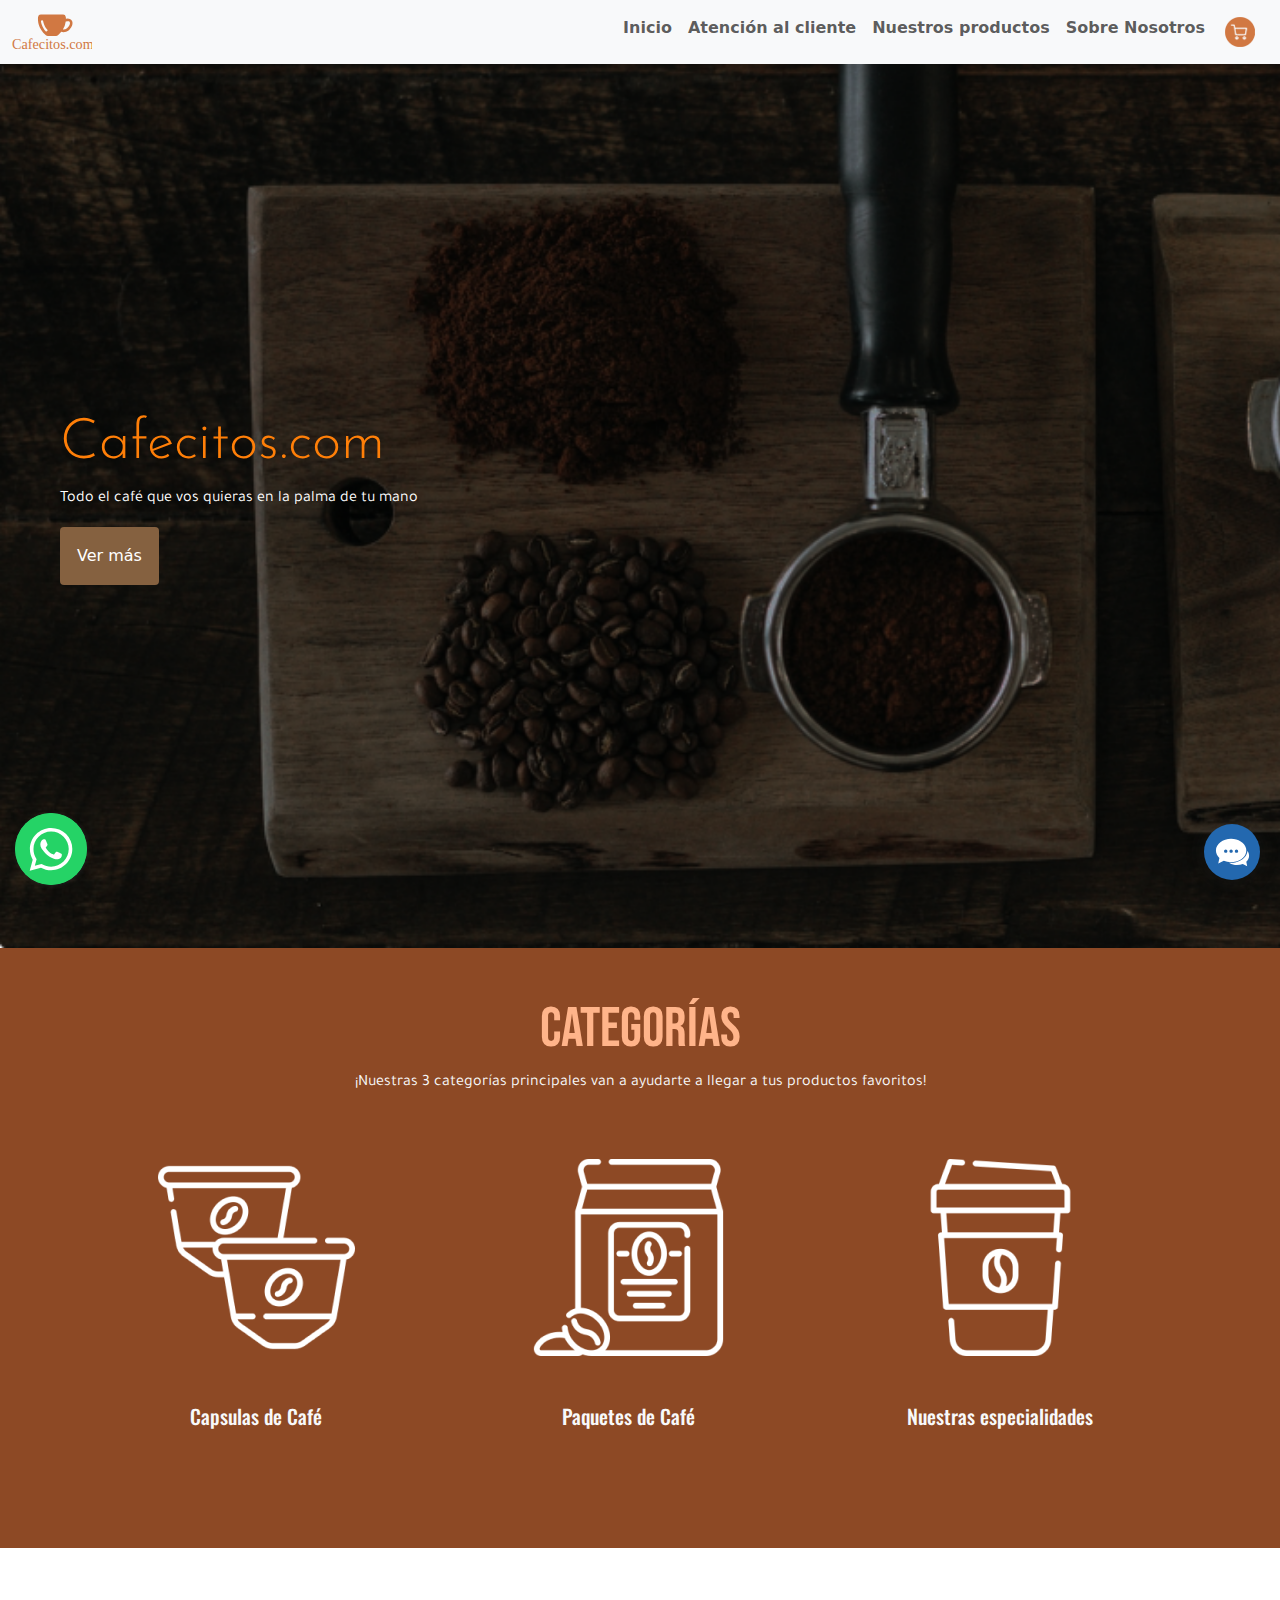
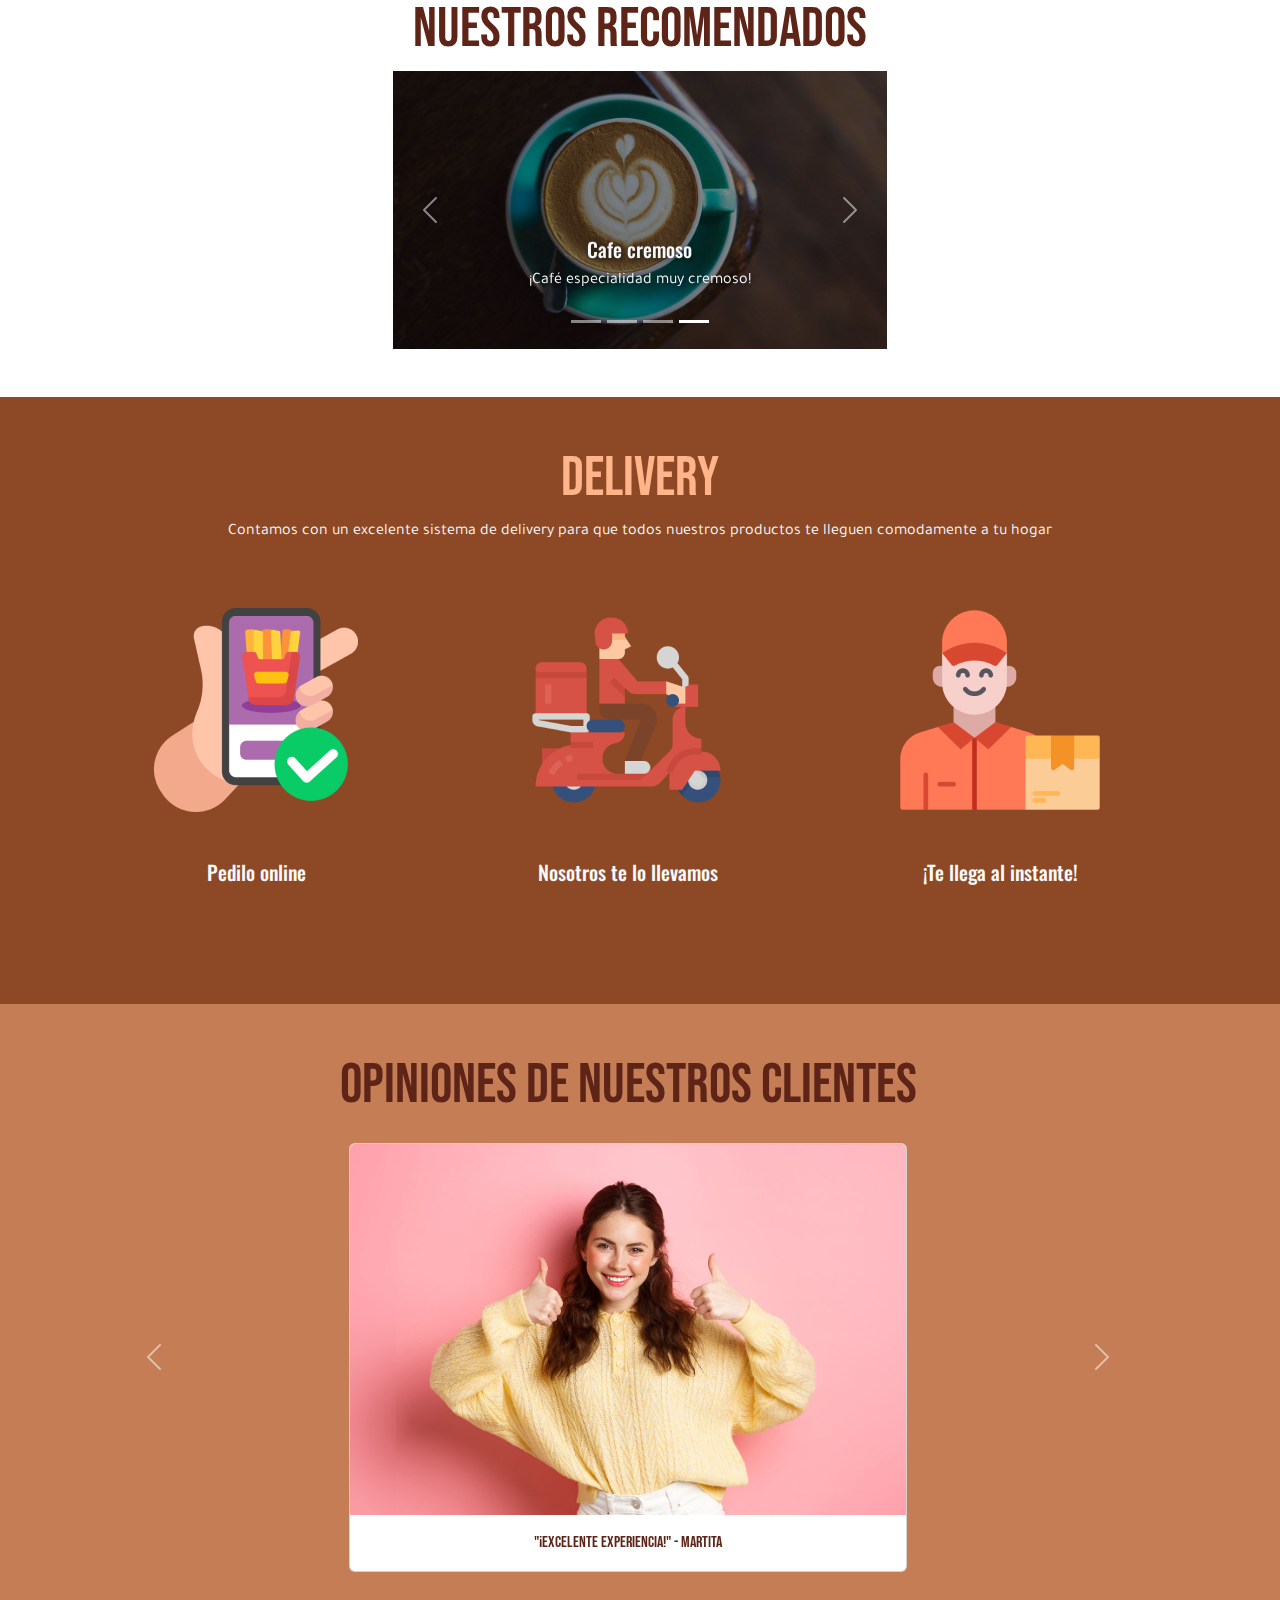
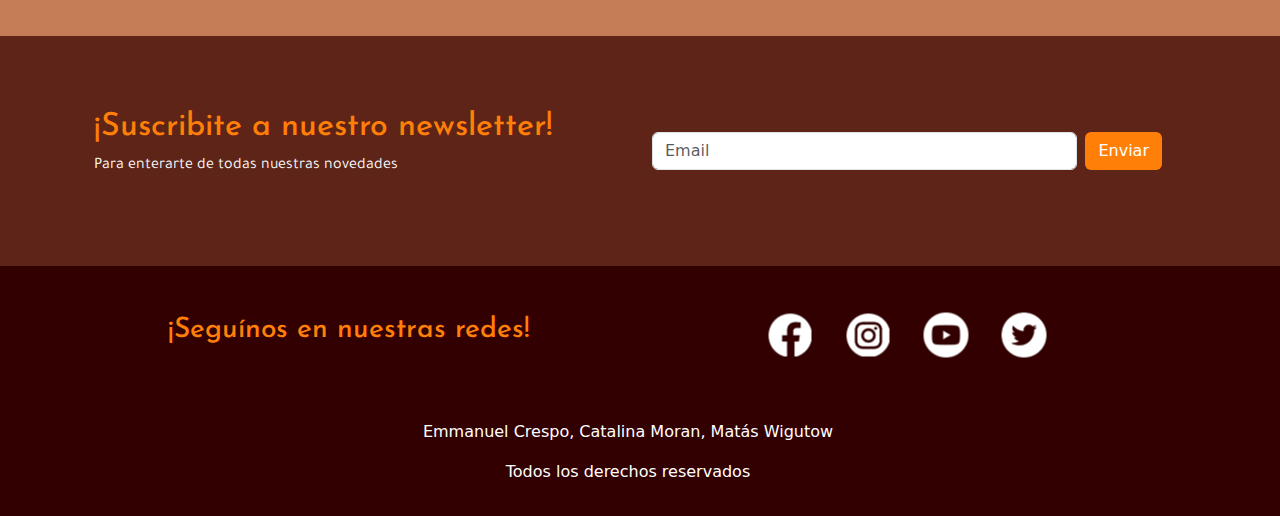
<file: index.html>
<!DOCTYPE html>
<html lang="es">

<head>
    <meta charset="UTF-8">
    <meta http-equiv="X-UA-Compatible" content="IE=edge">
    <meta name="viewport" content="width=device-width, initial-scale=1.0">
    <title>Cafecitos</title>
    <link href="https://cdn.jsdelivr.net/npm/bootstrap@5.3.0-alpha3/dist/css/bootstrap.min.css" rel="stylesheet"
        integrity="sha384-KK94CHFLLe+nY2dmCWGMq91rCGa5gtU4mk92HdvYe+M/SXH301p5ILy+dN9+nJOZ" crossorigin="anonymous">
    <link rel="stylesheet" href="vendors/bootstrap/css/bootstrap.min.css">
    <link rel="stylesheet" href="vendors/jquery.owlcarousel-2.3.4/assets/owl.carousel.min.css">
    <link rel="stylesheet" href="vendors/jquery.owlcarousel-2.3.4/assets/owl.theme.default.min.css">


    <link rel="stylesheet" href="vendors/botonwsp/venom-button.min.css">
    <link rel="stylesheet" href="vendors/messenger/jquery.fancyMessenger.min.css">

    <link rel="preconnect" href="https://fonts.googleapis.com">
    <link rel="preconnect" href="https://fonts.gstatic.com" crossorigin>
    <link
        href="https://fonts.googleapis.com/css2?family=Bebas+Neue&family=Josefin+Sans:wght@600&family=Oswald:wght@500&family=Tajawal&display=swap"
        rel="stylesheet">

    <link rel="stylesheet" href="estilos-1.css">
</head>


<!-- body -->

<body class>


    <!-- header -->


    <header class="container">
        <div class="row">
            <div class="col-12 col-md-6 col-sm-12 p-4">
                <nav id="menu" class="navbar navbar-expand-lg bg-body-tertiary fixed-top">
                    <div class="container-fluid">

                        <a class="navbar-brand" href="index.html"><img src="img/logo.svg" alt="logo cafe"
                                width="80"></a>
                        <button class="navbar-toggler" type="button" data-bs-toggle="collapse"
                            data-bs-target="#navbarNav" aria-controls="navbarNav" aria-expanded="false"
                            aria-label="Toggle navigation">

                            <span class="navbar-toggler-icon"></span>
                        </button>
                        <div class="collapse navbar-collapse" id="navbarNav">
                            <ul class="navbar-nav ms-auto">
                                <li class="nav-item">
                                    <a class="nav-link text" href="index.html"><strong>Inicio</strong></a>
                                </li>
                                <li class="nav-item">
                                    <a class="nav-link text" href="pagina2.html"><strong>Atención al
                                            cliente</strong></a>
                                </li>
                                <li class="nav-item">
                                    <a class="nav-link text" href="pagina3.html"><strong>Nuestros productos</strong></a>
                                </li>
                                <li class="nav-item">
                                    <a class="nav-link text" href="pagina4.html"><strong>Sobre Nosotros</strong></a>
                                </li>
                                <li class="nav-item">
                                    <a class="nav-link " href="pagina3.html"><img src="./img/carrito-de-compras 1.png"
                                            alt="carrito-de-compras">
                                    </a>
                                </li>
                            </ul>
                        </div>
                    </div>
            </div>
            </nav>

        </div>




    </header>


    <!-- portada -->
    <main class="container-fluid fondo" data-aos="fade-down" data-aos-delay="200" data-aos-duration="1500">
        <div class="container-fluid ps-5">
            <div class="row d-flex">

                <div class="col-12 col-md-6 col-sm-12">
                    <h1 class="display-4 text-start  titulo" data-aos="fade-up" data-aos-delay="1700"
                        data-aos-duration="500">
                        Cafecitos.com</h1>
                    <p class="text-start pe-5 subtitulo" data-aos="fade-up" data-aos-delay="1900"
                        data-aos-duration="1000">Todo el
                        café que vos quieras
                        en la palma de tu mano</p>
                    <div class="col d-flex justify-content-start" data-aos="fade-up" data-aos-delay="2200"
                        data-aos-duration="1500">

                        <button type="submit" class="btn  boton_1 rounded-1 p-3"> <a class="nav-link"
                                href="#product">Ver
                                más</a></button>
                    </div>
                </div>

            </div>

        </div>
    </main>

    <!-- CATEGORÍAS -->



    <section class="p-5 categorias" id="categorias">
        <h2 class="text-center display-4">CATEGORÍAS</h2>
        <p class="text-light text-center">¡Nuestras 3 categorías principales van a ayudarte a llegar a tus productos
            favoritos!</p>

        <div class="container my-5">
            <div class="row row-cols-1 row-cols-md-3 g-4">
                <div class="col">
                    <div class="card bg-transparent  text-center border-0">
                        <div class="card-body ">
                            <img src="./img/capsula-de-cafe 1.png" alt="">
                            <h5 class="card-title mt-5 text-light">Capsulas de Café</h5>
                        </div>
                    </div>
                </div>
                <div class="col">
                    <div class="card bg-transparent  text-center border-0">
                        <div class="card-body ">
                            <img src="./img/paquete-de-cafe 1.png" alt="">
                            <h5 class="card-title mt-5 text-light">Paquetes de Café</h5>
                        </div>
                    </div>
                </div>
                <div class="col">
                    <div class="card bg-transparent  text-center border-0">
                        <div class="card-body ">
                            <img src="./img/taza-de-cafe 1.png" alt="">
                            <h5 class="card-title mt-5 text-light">Nuestras especialidades</h5>
                        </div>
                    </div>
                </div>
            </div>
        </div>
    </section>



    <!-- carrusel -->

    <section class="container-fluid p-5 py-5" id="recomendados">
        <h2 class="text-center display-4">Nuestros recomendados</h2>

        <div class="col-md-5 mx-auto">
            <div id="carouselExampleCaptions" class="carousel-light carousel slide bg-dark ">
                <div class="carousel-indicators ">
                    <button type="button" data-bs-target="#carouselExampleCaptions" data-bs-slide-to="0"
                        aria-label="Slide 1"></button>
                    <button type="button" data-bs-target="#carouselExampleCaptions" data-bs-slide-to="1"
                        aria-label="Slide 2"></button>
                    <button type="button" data-bs-target="#carouselExampleCaptions" data-bs-slide-to="2"
                        aria-label="Slide 3"></button>
                    <button type="button" data-bs-target="#carouselExampleCaptions" data-bs-slide-to="3"
                        aria-label="Slide 4" class=" active " aria-current="true"></button>
                </div>

                <div class="carousel-inner">

                    <div class="carousel-item active">
                        <img src="./img/Cafe1.jpg" class="d-block w-100" alt="producto1">
                        <div class="carousel-caption text-light">
                            <h5>Cafe cremoso</h5>
                            <p>¡Café especialidad muy cremoso!</p>
                        </div>
                    </div>

                    <div class="carousel-item ">
                        <img src="./img/Cafe2.jpg" class="d-block w-100" alt="producto2">
                        <div class="carousel-caption text-light">
                            <h5>Granos brasileros de alta calidad</h5>
                            <p>Importados desde Brasíl</p>
                        </div>
                    </div>

                    <div class="carousel-item ">
                        <img src="./img/Cafe3.jpg" class="d-block w-100" alt="producto3">
                        <div class="carousel-caption text-light">
                            <h5>Café de pocillo</h5>
                            <p>Rico y económico ¿Qué más podés pedir?</p>
                        </div>
                    </div>

                    <div class="carousel-item">
                        <img src="./img/Cafe4.jpg" class="d-block w-100" alt="producto4">
                        <div class="carousel-caption text-light ">
                            <h5>Granos colombianos</h5>
                            <p>Importados desde Colombia</p>
                        </div>
                    </div>

                </div>

                <button class="carousel-control-prev " type="button" data-bs-target="#carouselExampleCaptions"
                    data-bs-slide="prev">
                    <span class="carousel-control-prev-icon " aria-hidden="true"></span>
                    <span class="visually-hidden">Previous</span>
                </button>
                <button class="carousel-control-next " type="button" data-bs-target="#carouselExampleCaptions"
                    data-bs-slide="next">
                    <span class="carousel-control-next-icon" aria-hidden="true"></span>
                    <span class="visually-hidden ">Next</span>
                </button>
            </div>
        </div>
    </section>



    <!-- Delivery -->




    <section class="p-5 delivery" id="delivery">
        <h2 class="text-center display-4">Delivery</h2>
        <p class="text-light text-center">Contamos con un excelente sistema de delivery para que todos nuestros
            productos te lleguen comodamente a tu hogar</p>
        <div class="container my-5" id="#segunda_parte">
            <div class="row row-cols-1 row-cols-md-3 g-4">
                <div class="col">
                    <div class="card bg-transparent  text-center border-0">
                        <div class="card-body ">
                            <img src="./img/order 1.png" alt="">
                            <h5 class="card-title mt-5 text-light">Pedilo online</h5>
                        </div>
                    </div>
                </div>
                <div class="col">
                    <div class="card bg-transparent  text-center border-0">
                        <div class="card-body ">
                            <img src="./img/order 2.png" alt="">
                            <h5 class="card-title mt-5 text-light">Nosotros te lo llevamos</h5>
                        </div>
                    </div>
                </div>
                <div class="col">
                    <div class="card bg-transparent  text-center border-0">
                        <div class="card-body ">
                            <img src="img/order 3.png" alt="">
                            <h5 class="card-title mt-5 text-light">¡Te llega al instante!</h5>
                        </div>
                    </div>
                </div>
            </div>
        </div>
    </section>

    <!-- opiniones de clientes -->

    <section class="py-5 clientes1">
        <div class="row">
            <div class="col-12">
                <h2 class="text-center display-4 clientes">Opiniones de nuestros clientes</h2>


                <div class="container text-center">
                    <div id="carouselExample" class="carousel slide">
                        <div class="carousel-inner">
                            <div class="carousel-item active">
                                <div class="cards-wrapper">
                                    <div class="card">
                                        <img src="img/Martita.jpg" class="card-img-top" alt="...">
                                        <div class="card-body">
                                            <p class="card-text">"¡Excelente experiencia!" - Martita</p>
                                        </div>
                                    </div>
                                </div>
                            </div>
                            <div class="carousel-item">
                                <div class="cards-wrapper">
                                    <div class="card">
                                        <img src="img/Jorgito.jpg" class="card-img-top" alt="...">
                                        <div class="card-body">
                                            <p class="card-text">"Un exito. Todo muy rico" - Martín</p>
                                        </div>
                                    </div>
                                </div>
                            </div>
                            <div class="carousel-item">
                                <div class="cards-wrapper">
                                    <div class="card">
                                        <img src="img/Pattinson.jpg" class="card-img-top" alt="...">
                                        <div class="card-body">
                                            <p class="card-text">"Me encanta este café" - Martina</p>
                                        </div>
                                    </div>

                                </div>
                            </div>
                        </div>
                        <button class="carousel-control-prev" type="button" data-bs-target="#carouselExample"
                            data-bs-slide="prev">
                            <span class="carousel-control-prev-icon" aria-hidden="true"></span>
                            <span class="visually-hidden">Previous</span>
                        </button>
                        <button class="carousel-control-next" type="button" data-bs-target="#carouselExample"
                            data-bs-slide="next">
                            <span class="carousel-control-next-icon" aria-hidden="true"></span>
                            <span class="visually-hidden">Next</span>
                        </button>
                    </div>
                </div>



    </section>



    <!-- newsletter -->


    <section class="p-5 fondonewsletter">
        <div class="container">
            <div class="row align-items-center">
                <div class="col-12 col-md-6 col-sm-12 p-4">
                    <h2 class="newsletter-text">¡Suscribite a nuestro newsletter!</h2>
                    <p class="text-light letter-text">Para enterarte de todas nuestras novedades</p>
                </div>
                <div class="col-12 col-md-6 col-sm-12 p-4">
                    <form class="d-flex" role="email">
                        <input class="form-control me-2 news" type="email" placeholder="Email" aria-label="Email"
                            width="70%">
                        <button type="button" class="btn boton-letter ">Enviar</button>
                </div>

                </form>
            </div>
        </div>
        </div>
    </section>




    <!-- FOOTER -->



    <footer class="text-center">
        <div class="container">
            <div class="row">



            </div>

            <div class="row ">
                <div class="col-12 col-md-6 p-5">
                    <h3 class="footer-text">¡Seguínos en nuestras redes!</h3>
                </div>

                <div class="col-12 col-md-6 py-5 position-relative">
                    <ul class="list-group list-group-horizontal position-absolute top-50 start-50 translate-middle">
                        <li class="list-group-item"><a href="https://www.facebook.com/" target="_blank"><img
                                    src="img/facebook.png" alt="Facebook"></a></li>
                        <li class="list-group-item"><a href="https://www.instagram.com/" target="_blank"><img
                                    src="img/instagram.png" alt="Instagram"></a></li>
                        <li class="list-group-item"><a href="https://www.youtube.com/" target="_blank"><img
                                    src="img/youtube.png" alt="Youtube"></a></li>
                        <li class="list-group-item"><a href="https://twitter.com/" target="_blank"><img
                                    src="img/twitter.png" alt="Twitter"></a></li>
                    </ul>
                </div>
            </div>

            <div class="row ">
                <div class="col p-3 ">

                    <p class="text-white text-center ">Emmanuel Crespo, Catalina Moran, Matás Wigutow</p>
                    <p class="text-white text-center ">Todos los derechos reservados</p>
                </div>
            </div>
        </div>
    </footer>

</body>

<!-- wsp messenger -->

<div id="Whatsapp"></div>

<div id="messenger"></div>



<!-- fin body -->







<!-- links -->



<script src="vendors/bootstrap/js/bootstrap.bundle.min.js"></script>

<script src="vendors/jquery-3.7.0.min.js"></script>

<script src="vendors/jquery.owlcarousel-2.3.4/owl.carousel.min.js"></script>



<script src="vendors/botonwsp/venom-button.min.js"></script>

<script src="vendors/messenger/jquery.fancyMessenger.min.js"></script>


<!-- script -->

<script>
    'use strict';

    $(document).ready(function () {

        $('.owl-carousel').owlCarousel({

            loop: true,
            margin: 40,
            items: 3,
            responsive: {
                0: {
                    items: 1,


                },

                576: {
                    items: 2
                },
                992: {
                    items: 3
                }
            }


        });

        $('#Whatsapp').venomButton({

            phone: '115454545454',
            showPopup: true

        });


        $('messenger').fancyMessenger({
            showPopup: true


        });
    });

</script>

<!-- fin script -->

</html>

<!-- fin html -->
</file>
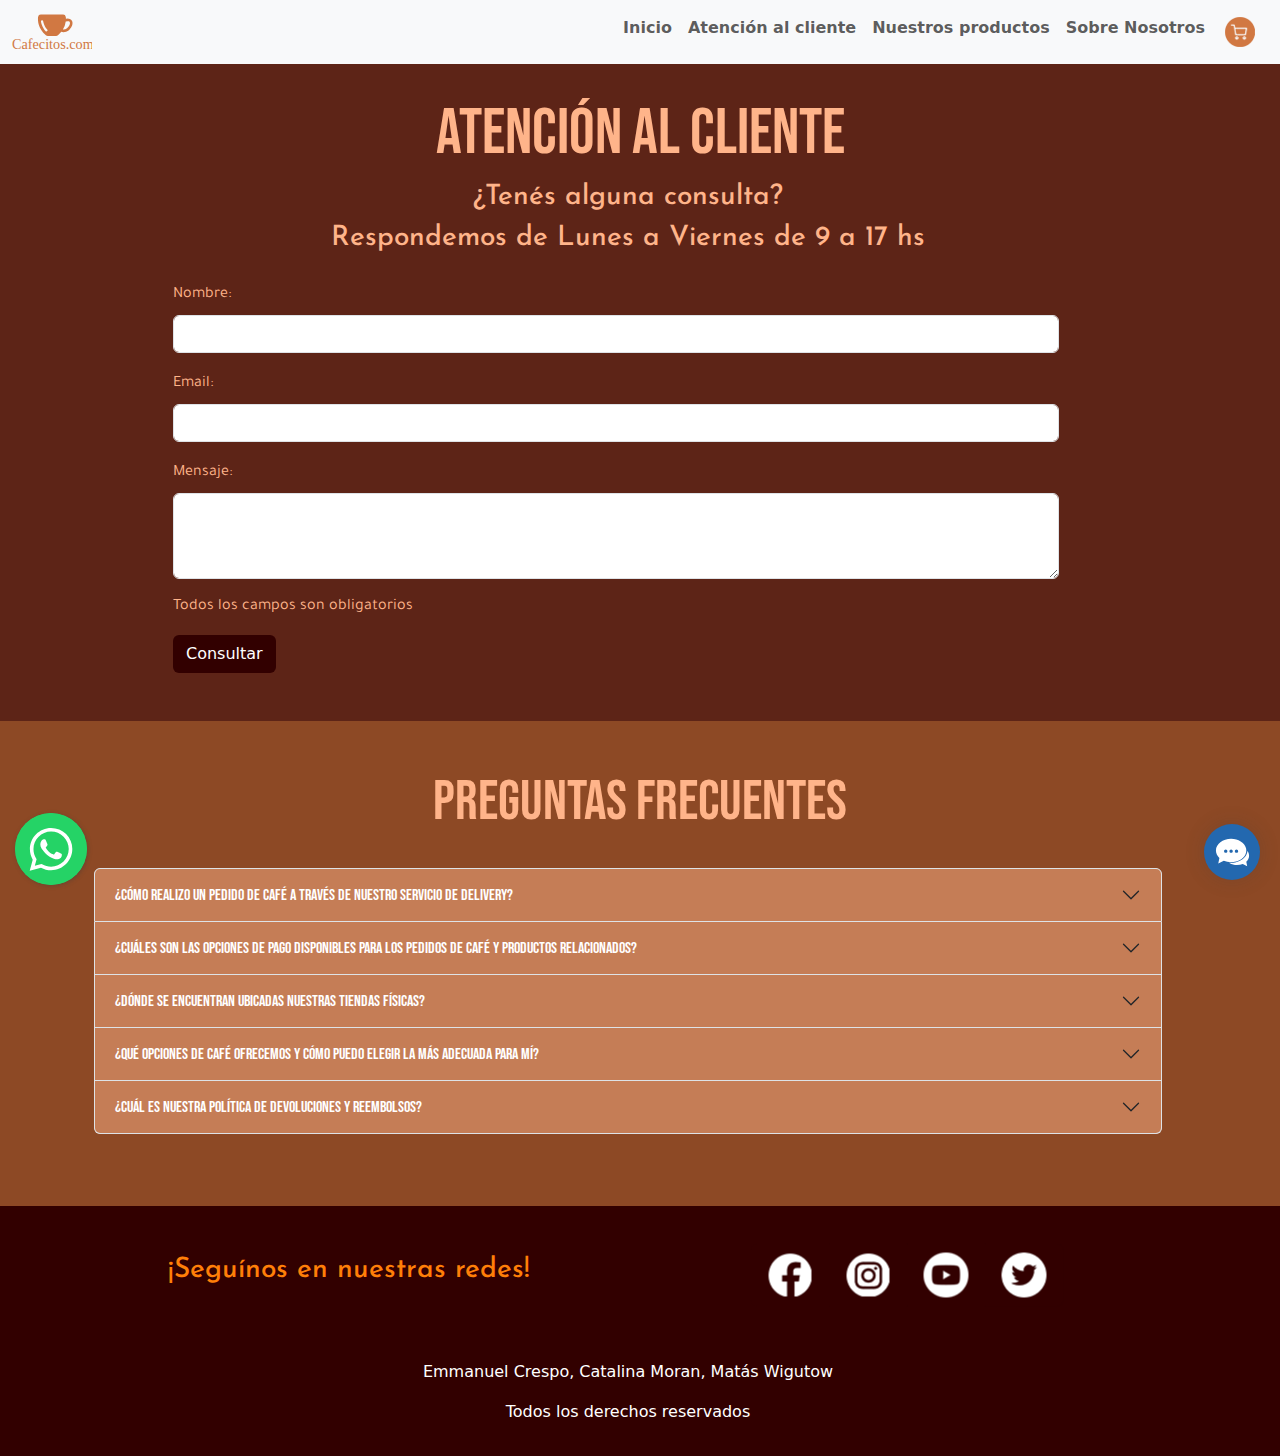
<file: pagina2.html>
<!DOCTYPE html>
<html lang="es">

<head>
  <meta charset="UTF-8">
  <meta http-equiv="X-UA-Compatible" content="IE=edge">
  <meta name="viewport" content="width=device-width, initial-scale=1.0">
  <title>Atención al cliente</title>
  <link href="https://cdn.jsdelivr.net/npm/bootstrap@5.3.0-alpha3/dist/css/bootstrap.min.css" rel="stylesheet"
    integrity="sha384-KK94CHFLLe+nY2dmCWGMq91rCGa5gtU4mk92HdvYe+M/SXH301p5ILy+dN9+nJOZ" crossorigin="anonymous">
  <link rel="stylesheet" href="vendors/bootstrap/css/bootstrap.min.css">
  <link rel="stylesheet" href="vendors/jquery.owlcarousel-2.3.4/assets/owl.carousel.min.css">
  <link rel="stylesheet" href="vendors/jquery.owlcarousel-2.3.4/assets/owl.theme.default.min.css">


  <link rel="stylesheet" href="vendors/botonwsp/venom-button.min.css">
  <link rel="stylesheet" href="vendors/messenger/jquery.fancyMessenger.min.css">

  <link rel="preconnect" href="https://fonts.googleapis.com">
  <link rel="preconnect" href="https://fonts.gstatic.com" crossorigin>
  <link
    href="https://fonts.googleapis.com/css2?family=Bebas+Neue&family=Josefin+Sans:wght@600&family=Oswald:wght@500&family=Tajawal&display=swap"
    rel="stylesheet">

  <link rel="stylesheet" href="estilos-1.css">
</head>


<!-- body -->

<body class>


  <!-- header -->


  <header class="container">
    <div class="row">
      <div class="col-12 col-md-6 col-sm-12 p-4">
        <nav id="menu" class="navbar navbar-expand-lg bg-body-tertiary fixed-top">
          <div class="container-fluid">

            <a class="navbar-brand" href="index.html"><img src="img/logo.svg" alt="logo cafe" width="80"></a>
            <button class="navbar-toggler" type="button" data-bs-toggle="collapse" data-bs-target="#navbarNav"
              aria-controls="navbarNav" aria-expanded="false" aria-label="Toggle navigation">

              <span class="navbar-toggler-icon"></span>
            </button>
            <div class="collapse navbar-collapse" id="navbarNav">
              <ul class="navbar-nav ms-auto">
                <li class="nav-item">
                  <a class="nav-link text" href="index.html"><strong>Inicio</strong></a>
                </li>
                <li class="nav-item">
                  <a class="nav-link text" href="pagina2.html"><strong>Atención al
                      cliente</strong></a>
                </li>
                <li class="nav-item">
                  <a class="nav-link text" href="pagina3.html"><strong>Nuestros productos</strong></a>
                </li>
                <li class="nav-item">
                  <a class="nav-link text" href="pagina4.html"><strong>Sobre Nosotros</strong></a>
                </li>
                <li class="nav-item">
                  <a class="nav-link " href="pagina3.html"><img src="./img/carrito-de-compras 1.png"
                      alt="carrito-de-compras">
                  </a>
                </li>
              </ul>
            </div>
          </div>
      </div>
      </nav>

    </div>




  </header>


  <!-- FIN header -->




  <!-- atencion al cliente -->
  <section class="p-5 consultas">
    <header class="container text-center">
      <h1 class="display-3 atencion"><strong>Atención al cliente</strong></h1>
    </header>
    <div class="container" class="p-5">
      <div class="row">
        <div class="col-12 pb-3 ">
          <h3 class="text-center atencion2">¿Tenés alguna consulta?</h3>
          <h3 class="text-center atencion3">Respondemos de Lunes a Viernes de 9 a 17 hs</h3>
        </div>
        <div class="row">

          <form action="" method="post" enctype="multipart/form-data" class="col-10 mx-auto needs-validation"
            novalidate>

            <div class="mb-3 text-light">
              <label for="yourname" class="form-label datos-n">Nombre:</label>
              <input type="text" class="form-control" id="yourname" required>
              <div class="valid-feedback">
                ¡Correcto!
              </div>
            </div>

            <div class="mb-3 text-light">
              <label for="e-mail" class="form-label datos-e">Email:</label>
              <input type="email" class="form-control" id="e-mail" required>
              <div class="invalid-feedback">
                ¡Revisa los datos!
              </div>

              <div class="valid-feedback">
                ¡Correcto!
              </div>
            </div>

            <div class="mb-3 text-light">
              <label for="message" class="form-label datos-m">Mensaje:</label>
              <textarea class="form-control" id="message" rows="3" required></textarea>
            </div>

            <div class="mb-3 text-light ">
              <p class="datos-t">Todos los campos son obligatorios</p>
            </div>

            <button class="btn btn-consult" type="submit">Consultar</button>

          </form>

        </div>
      </div>
    </div>

  </section>


  <section class="p-5 fondo acordeon" id="acordeon">

    <h2 class="text-center display-4">Preguntas frecuentes</h2>
    <div class="container">
      <div class="row">
        <div class="col-12 col-md-12 col-sm-12 p-4">


          <div class="accordion" id="accordionExample">
            <div class="accordion-item">
              <h2 class="accordion-header">
                <button class="accordion-button collapsed" type="button" data-bs-toggle="collapse"
                  data-bs-target="#collapseOne" aria-expanded="false" aria-controls="collapseOne">
                  ¿Cómo realizo un pedido de café a través de nuestro servicio de delivery?

                </button>
              </h2>
              <div id="collapseOne" class="accordion-collapse collapse" data-bs-parent="#accordionExample">
                <div class="accordion-body">
                  <p> Realizar un pedido es fácil: solo visita nuestra página web o aplicación móvil, elige los
                    productos, proporciona los detalles de entrega y realiza el pago.
                    ¡Nos encargaremos del resto!

                  </p>
                </div>
              </div>
            </div>
            <div class="accordion-item">
              <h2 class="accordion-header">
                <button class="accordion-button collapsed" type="button" data-bs-toggle="collapse"
                  data-bs-target="#collapseTwo" aria-expanded="false" aria-controls="collapseTwo">
                  ¿Cuáles son las opciones de pago disponibles para los pedidos de café y productos relacionados?
                </button>
              </h2>
              <div id="collapseTwo" class="accordion-collapse collapse" data-bs-parent="#accordionExample">
                <div class="accordion-body">
                  <p>Aceptamos tarjetas de crédito, débito, PayPal y pagos en efectivo contra entrega. Queremos que el
                    proceso de pago sea conveniente para ti.</p>
                </div>
              </div>
            </div>
            <div class="accordion-item">
              <h2 class="accordion-header">
                <button class="accordion-button collapsed" type="button" data-bs-toggle="collapse"
                  data-bs-target="#collapseThree" aria-expanded="false" aria-controls="collapseThree">
                  ¿Dónde se encuentran ubicadas nuestras tiendas físicas?
                </button>
              </h2>
              <div id="collapseThree" class="accordion-collapse collapse" data-bs-parent="#accordionExample">
                <div class="accordion-body">
                  <p>Encuéntranos en ubicaciones estratégicas en toda la ciudad. Consulta nuestra página web o
                    aplicación móvil para obtener direcciones y horarios actualizados.</p>
                </div>
              </div>
            </div>
            <div class="accordion-item">
              <h2 class="accordion-header">
                <button class="accordion-button collapsed" type="button" data-bs-toggle="collapse"
                  data-bs-target="#collapseFour" aria-expanded="false" aria-controls="collapseFour">
                  ¿Qué opciones de café ofrecemos y cómo puedo elegir la más adecuada para mí?
                </button>
              </h2>
              <div id="collapseFour" class="accordion-collapse collapse" data-bs-parent="#accordionExample">
                <div class="accordion-body">
                  <p>Ofrecemos una amplia variedad de café, desde espresso hasta bebidas frías. Nuestro personal te
                    ayudará a elegir el café perfecto para ti.</p>
                </div>
              </div>
            </div>

            <div class="accordion-item">
              <h2 class="accordion-header">
                <button class="accordion-button collapsed" type="button" data-bs-toggle="collapse"
                  data-bs-target="#collapseFive" aria-expanded="false" aria-controls="collapseFive">

                  ¿Cuál es nuestra política de devoluciones y reembolsos?
                </button>
              </h2>
              <div id="collapseFive" class="accordion-collapse collapse" data-bs-parent="#accordionExample">
                <div class="accordion-body">
                  <p> Tu satisfacción es nuestra prioridad. Si tienes algún problema con tu pedido, contáctanos y
                    haremos todo lo posible para resolverlo.</p>
                </div>
              </div>
            </div>
          </div>
        </div>


      </div>
    </div>
  </section>

  <!-- FOOTER -->



  <footer class="text-center">
    <div class="container">
      <div class="row">



      </div>

      <div class="row ">
        <div class="col-12 col-md-6 p-5">
          <h3 class="footer-text">¡Seguínos en nuestras redes!</h3>
        </div>

        <div class="col-12 col-md-6 py-5 position-relative">
          <ul class="list-group list-group-horizontal position-absolute top-50 start-50 translate-middle">
            <li class="list-group-item"><a href="https://www.facebook.com/" target="_blank"><img src="img/facebook.png"
                  alt="Facebook"></a></li>
            <li class="list-group-item"><a href="https://www.instagram.com/" target="_blank"><img
                  src="img/instagram.png" alt="Instagram"></a></li>
            <li class="list-group-item"><a href="https://www.youtube.com/" target="_blank"><img src="img/youtube.png"
                  alt="Youtube"></a></li>
            <li class="list-group-item"><a href="https://twitter.com/" target="_blank"><img src="img/twitter.png"
                  alt="Twitter"></a></li>
          </ul>
        </div>
      </div>

      <div class="row ">
        <div class="col p-3 ">

          <p class="text-white text-center ">Emmanuel Crespo, Catalina Moran, Matás Wigutow</p>
          <p class="text-white text-center ">Todos los derechos reservados</p>
        </div>
      </div>
    </div>
  </footer>

</body>

<!-- wsp messenger -->

<div id="Whatsapp"></div>

<div id="messenger"></div>



<!-- fin body -->







<!-- links -->



<script src="vendors/bootstrap/js/bootstrap.bundle.min.js"></script>

<script src="vendors/jquery-3.7.0.min.js"></script>

<script src="vendors/jquery.owlcarousel-2.3.4/owl.carousel.min.js"></script>



<script src="vendors/botonwsp/venom-button.min.js"></script>

<script src="vendors/messenger/jquery.fancyMessenger.min.js"></script>


<!-- script -->

<script>
  'use strict';

  $(document).ready(function () {

    $('.owl-carousel').owlCarousel({

      loop: true,
      margin: 40,
      items: 3,
      responsive: {
        0: {
          items: 1,


        },

        576: {
          items: 2
        },
        992: {
          items: 3
        }
      }


    });

    $('#Whatsapp').venomButton({

      phone: '115454545454',
      showPopup: true

    });


    $('messenger').fancyMessenger({
      showPopup: true


    });
  });

</script>

<!-- fin script -->

</html>

<!-- fin html -->

</html>
</file>
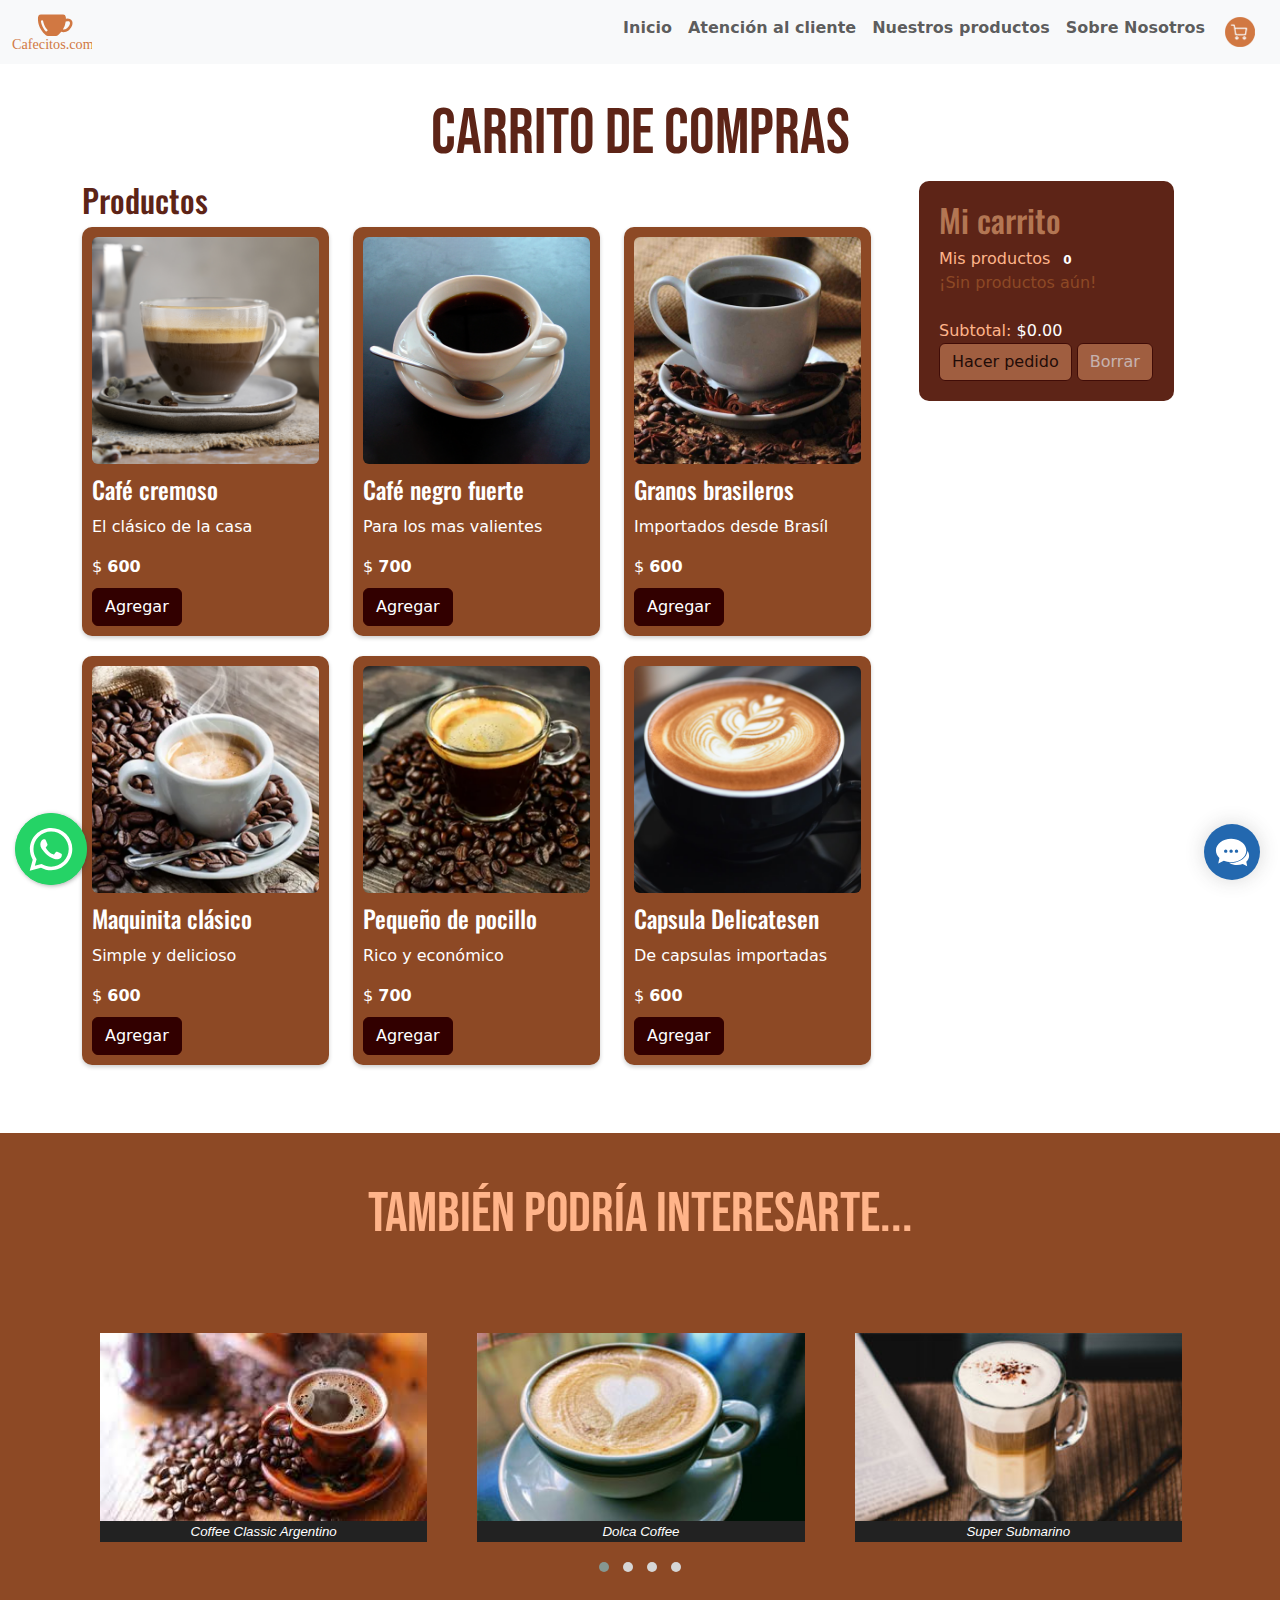
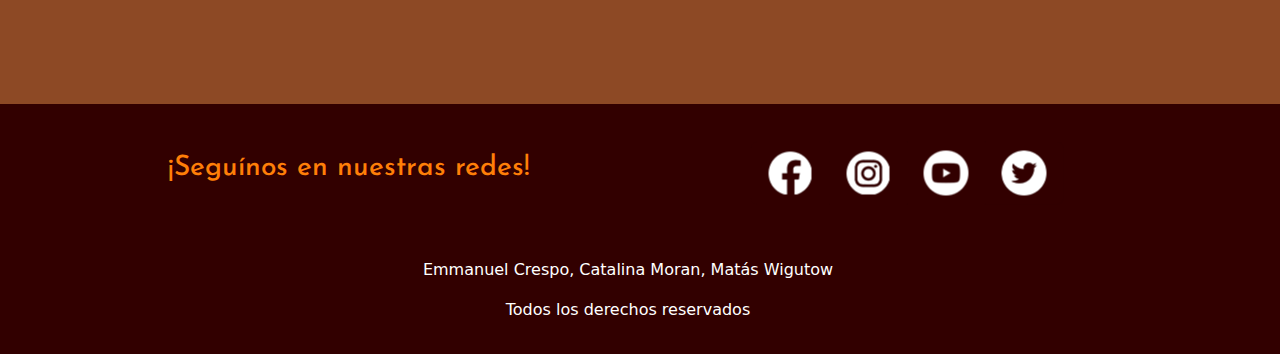
<file: pagina3.html>
<!DOCTYPE html>
<html lang="es">

<head>
  <meta charset="UTF-8">
  <meta http-equiv="X-UA-Compatible" content="IE=edge">
  <meta name="viewport" content="width=device-width, initial-scale=1.0">
  <title>Productos</title>
  <link href="https://cdn.jsdelivr.net/npm/bootstrap@5.3.0-alpha3/dist/css/bootstrap.min.css" rel="stylesheet"
    integrity="sha384-KK94CHFLLe+nY2dmCWGMq91rCGa5gtU4mk92HdvYe+M/SXH301p5ILy+dN9+nJOZ" crossorigin="anonymous">
  <link rel="stylesheet" href="vendors/bootstrap/css/bootstrap.min.css">
  <link rel="stylesheet" href="vendors/jquery.owlcarousel-2.3.4/assets/owl.carousel.min.css">
  <link rel="stylesheet" href="vendors/jquery.owlcarousel-2.3.4/assets/owl.theme.default.min.css">


  <link rel="stylesheet" href="vendors/botonwsp/venom-button.min.css">
  <link rel="stylesheet" href="vendors/messenger/jquery.fancyMessenger.min.css">

  <link rel="preconnect" href="https://fonts.googleapis.com">
  <link rel="preconnect" href="https://fonts.gstatic.com" crossorigin>
  <link
    href="https://fonts.googleapis.com/css2?family=Bebas+Neue&family=Josefin+Sans:wght@600&family=Oswald:wght@500&family=Tajawal&display=swap"
    rel="stylesheet">

  <link rel="stylesheet" href="estilos-1.css">
</head>


<!-- body -->

<body class>


  <!-- header -->


  <header class="container">
    <div class="row">
      <div class="col-12 col-md-6 col-sm-12 p-4">
        <nav id="menu" class="navbar navbar-expand-lg bg-body-tertiary fixed-top">
          <div class="container-fluid">

            <a class="navbar-brand" href="index.html"><img src="img/logo.svg" alt="logo cafe" width="80"></a>
            <button class="navbar-toggler" type="button" data-bs-toggle="collapse" data-bs-target="#navbarNav"
              aria-controls="navbarNav" aria-expanded="false" aria-label="Toggle navigation">

              <span class="navbar-toggler-icon"></span>
            </button>
            <div class="collapse navbar-collapse" id="navbarNav">
              <ul class="navbar-nav ms-auto">
                <li class="nav-item">
                  <a class="nav-link text" href="index.html"><strong>Inicio</strong></a>
                </li>
                <li class="nav-item">
                  <a class="nav-link text" href="pagina2.html"><strong>Atención al
                      cliente</strong></a>
                </li>
                <li class="nav-item">
                  <a class="nav-link text" href="pagina3.html"><strong>Nuestros productos</strong></a>
                </li>
                <li class="nav-item">
                  <a class="nav-link text" href="pagina4.html"><strong>Sobre Nosotros</strong></a>
                </li>
                <li class="nav-item">
                  <a class="nav-link " href="pagina3.html"><img src="./img/carrito-de-compras 1.png"
                      alt="carrito-de-compras">
                  </a>
                </li>
              </ul>
            </div>
          </div>
      </div>
      </nav>

    </div>




  </header>


  <!-- FIN header -->




  <!-- CARRITO -->
  <section class="p-5 ">

    <header class="container text-center">
      <h1 class="display-3 carrito-texto"><strong>Carrito de compras</strong></h1>
    </header>

    <section class="container" id="productos-text1">

      <div class="row">
        <div class="col-md-9">
          <h2 style="color: #5d2417(165, 0, 0); font-family: 'Oswald', sans-serif">Productos</h2>

          <div id="productos" class="row">

          </div>
        </div>
        <div class="col-md-3">
          <div class="cart-container">


            <h2 style="color: rgb(179, 118, 83);">Mi carrito</h2>

            <div id="smartcard"></div>
          </div>

        </div>
      </div>
    </section>
  </section>




  <!-- GALERIA -->

  <section class="p-5 galeria" id="galeriaProductos">

    <h2 class="text-center display-4 galeria-texto">También podría interesarte...</h2>
    <section>

      </header>
      <div class="container py-5">
        <header class="py-4 text-center">

          <header class="container text-center">



            <div class="owl-carousel owl-theme">
              <figure>
                <img src="img/cafecito.jpg" alt="">
                <figcaption>Coffee Classic Argentino</figcaption>
              </figure>
              <figure>
                <img src="img/cafecito2.jpg" alt="">
                <figcaption>Dolca Coffee</figcaption>
              </figure>

              <figure>
                <img src="img/cafecito3.jpg" alt="">
                <figcaption>Super Submarino</figcaption>
              </figure>

              <figure>
                <img src="img/cafecito4.jpg" alt="">
                <figcaption>Café con postre</figcaption>
              </figure>

              <figure>
                <img src="img/cafecito5.jpg" alt="">
                <figcaption>Opción navideña</figcaption>
              </figure>

              <figure>
                <img src="img/cafecito6.jpg" alt="">
                <figcaption>Café con croissant</figcaption>
              </figure>

              <figure>
                <img src="img/cafecito7.jpg" alt="">
                <figcaption>Postre helado de café</figcaption>
              </figure>

              <figure>
                <img src="img/cafecito8.jpg" alt="">
                <figcaption>Café con crema extra</figcaption>
              </figure>

              <figure>
                <img src="img/cafecito9.jpg" alt="">
                <figcaption>Postre de café con dulce de leche</figcaption>
              </figure>

              <figure>
                <img src="img/cafecito10.jpg" alt="">
                <figcaption>Café con chips de chocolate</figcaption>
              </figure>

              <figure>
                <img src="img/cafecito11.jpg" alt="">
                <figcaption>Café con menta</figcaption>
              </figure>

              <figure>
                <img src="img/cafecito12.jpg" alt="">
                <figcaption>Gelatina de café</figcaption>
              </figure>

            </div>
      </div>
    </section>
  </section>






  <!-- FOOTER -->



  <footer class="text-center">
    <div class="container">
      <div class="row">



      </div>

      <div class="row ">
        <div class="col-12 col-md-6 p-5">
          <h3 class="footer-text">¡Seguínos en nuestras redes!</h3>
        </div>

        <div class="col-12 col-md-6 py-5 position-relative">
          <ul class="list-group list-group-horizontal position-absolute top-50 start-50 translate-middle">
            <li class="list-group-item"><a href="https://www.facebook.com/" target="_blank"><img src="img/facebook.png"
                  alt="Facebook"></a></li>
            <li class="list-group-item"><a href="https://www.instagram.com/" target="_blank"><img
                  src="img/instagram.png" alt="Instagram"></a></li>
            <li class="list-group-item"><a href="https://www.youtube.com/" target="_blank"><img src="img/youtube.png"
                  alt="Youtube"></a></li>
            <li class="list-group-item"><a href="https://twitter.com/" target="_blank"><img src="img/twitter.png"
                  alt="Twitter"></a></li>
          </ul>
        </div>
      </div>

      <div class="row ">
        <div class="col p-3 ">

          <p class="text-white text-center ">Emmanuel Crespo, Catalina Moran, Matás Wigutow</p>
          <p class="text-white text-center ">Todos los derechos reservados</p>
        </div>
      </div>
    </div>
  </footer>

</body>

<!-- wsp messenger -->

<div id="Whatsapp"></div>

<div id="messenger"></div>



<!-- fin body -->




<!--Java Script, Bootstrap, jQuery-->

<script src="vendors/bootstrap/js/bootstrap.bundle.min.js"></script>

<script src="vendors/jquery-3.7.0.min.js"></script>

<script src="vendors/jquery.owlcarousel-2.3.4/owl.carousel.min.js"></script>
<script src="vendors/botonwsp/venom-button.min.js"></script>

<script src="vendors/messenger/jquery.fancyMessenger.min.js"></script>

<script src="vendors/jquery-smartcart-master/dist/js/jquery.smartCart.min.js"></script>


<script src="js/productos.js"></script>

<script src="js/scripts.js"></script>
<script>
  'use strict';

  $(document).ready(function () {

    $('.owl-carousel').owlCarousel({

      loop: true,
      margin: 40,
      items: 3,
      responsive: {
        0: {
          items: 1,


        },

        576: {
          items: 2
        },
        992: {
          items: 3
        }
      }


    });

    $('#Whatsapp').venomButton({

      phone: '115454545454',
      showPopup: true

    });


    $('messenger').fancyMessenger({
      showPopup: true


    });
  });

</script>

</body>

</html>
</file>
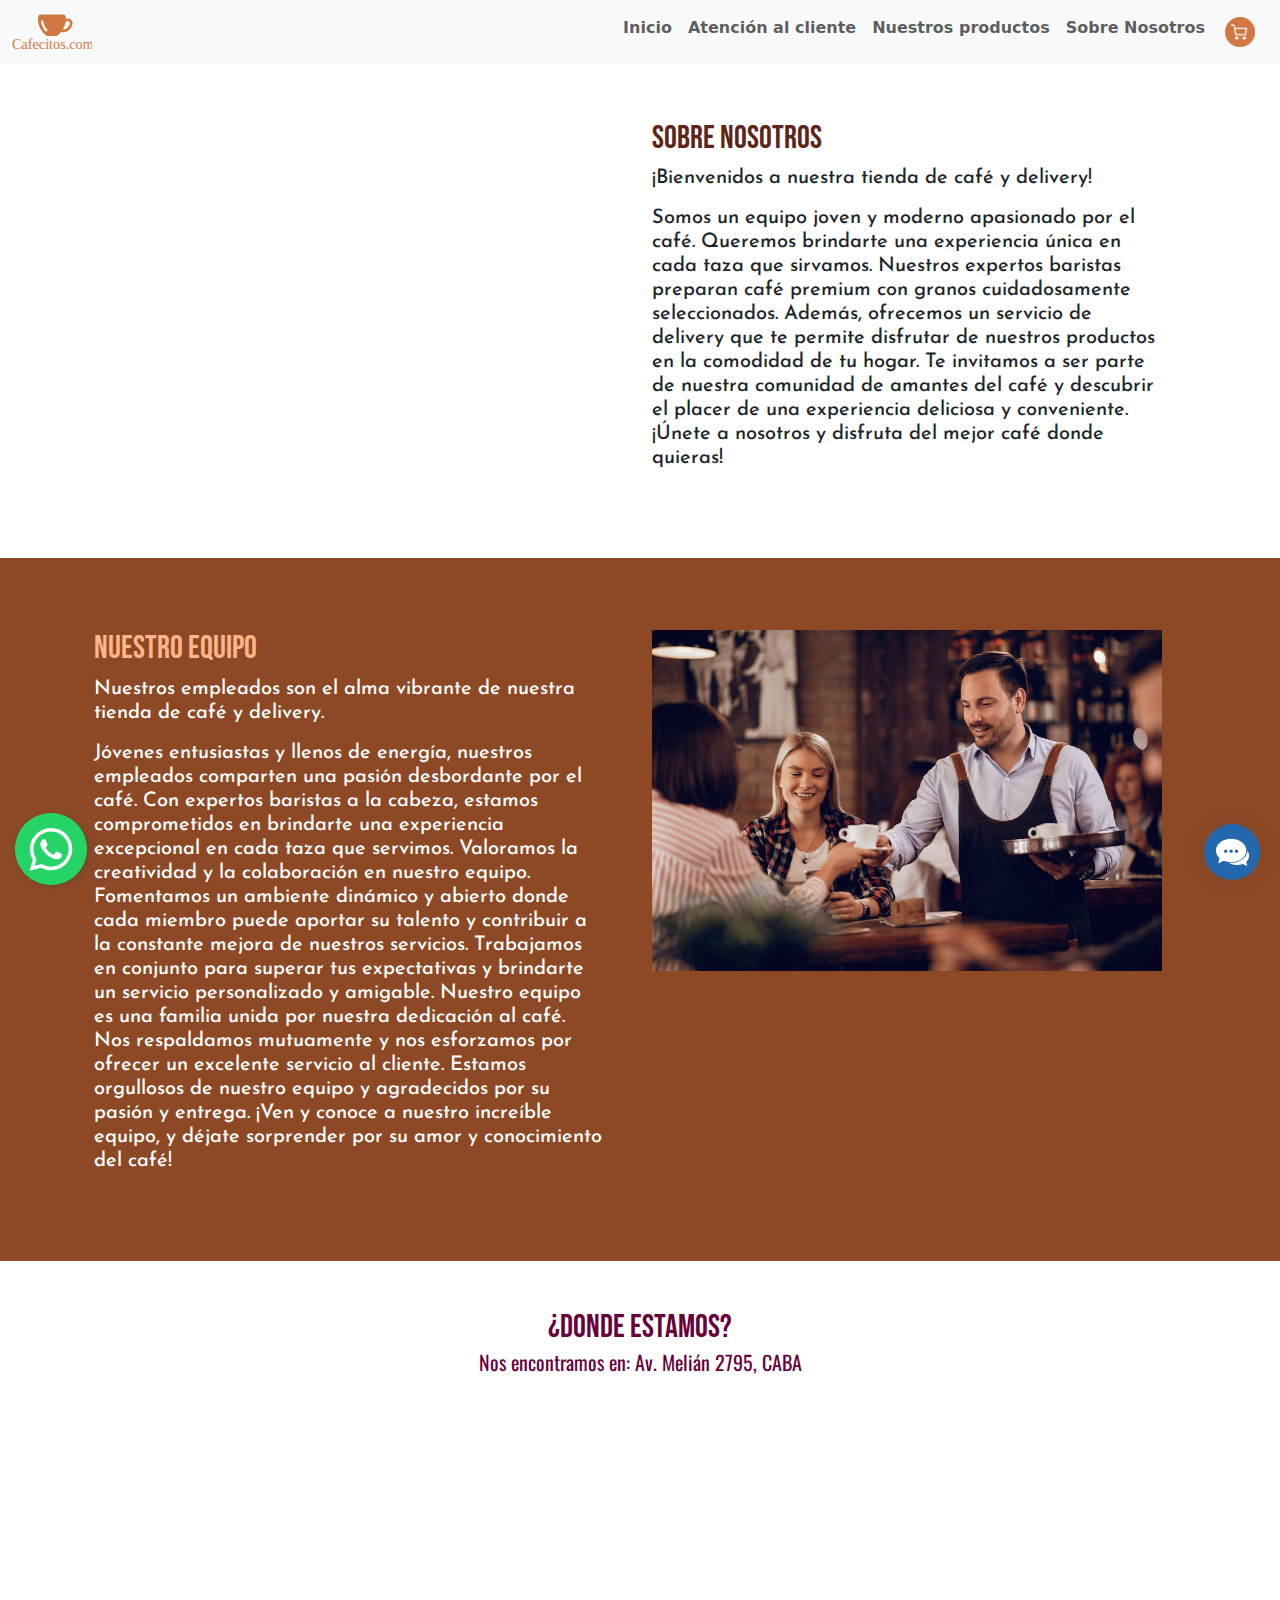
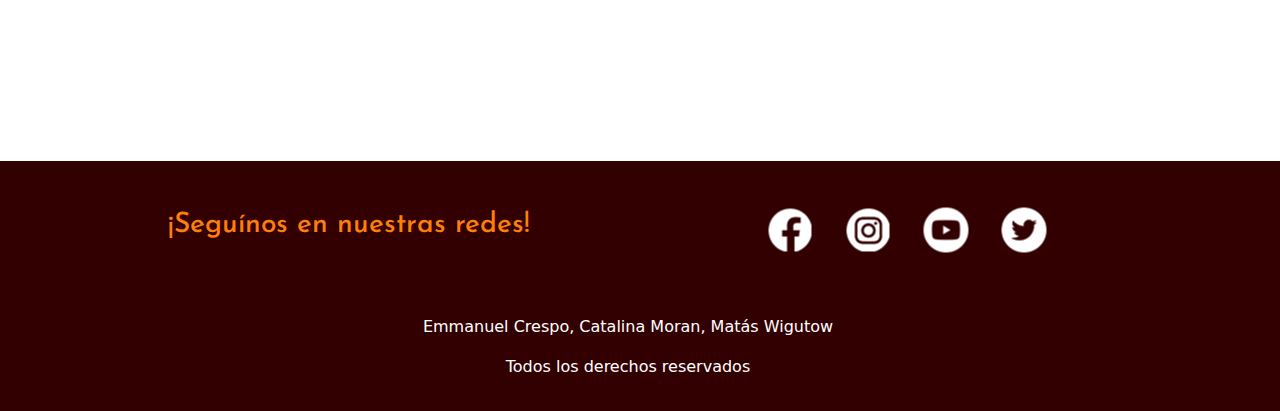
<file: pagina4.html>
<!DOCTYPE html>
<html lang="es">

<head>
    <meta charset="UTF-8">
    <meta http-equiv="X-UA-Compatible" content="IE=edge">
    <meta name="viewport" content="width=device-width, initial-scale=1.0">
    <title>Sobre nosotros</title>
    <link href="https://cdn.jsdelivr.net/npm/bootstrap@5.3.0-alpha3/dist/css/bootstrap.min.css" rel="stylesheet"
        integrity="sha384-KK94CHFLLe+nY2dmCWGMq91rCGa5gtU4mk92HdvYe+M/SXH301p5ILy+dN9+nJOZ" crossorigin="anonymous">
    <link rel="stylesheet" href="vendors/bootstrap/css/bootstrap.min.css">
    <link rel="stylesheet" href="vendors/jquery.owlcarousel-2.3.4/assets/owl.carousel.min.css">
    <link rel="stylesheet" href="vendors/jquery.owlcarousel-2.3.4/assets/owl.theme.default.min.css">


    <link rel="stylesheet" href="vendors/botonwsp/venom-button.min.css">
    <link rel="stylesheet" href="vendors/messenger/jquery.fancyMessenger.min.css">

    <link rel="preconnect" href="https://fonts.googleapis.com">
    <link rel="preconnect" href="https://fonts.gstatic.com" crossorigin>
    <link
        href="https://fonts.googleapis.com/css2?family=Bebas+Neue&family=Josefin+Sans:wght@600&family=Oswald:wght@500&family=Tajawal&display=swap"
        rel="stylesheet">

    <link rel="stylesheet" href="estilos-1.css">
</head>


<!-- body -->

<body class>


    <!-- header -->


    <header class="container">
        <div class="row">
            <div class="col-12 col-md-6 col-sm-12 p-4">
                <nav id="menu" class="navbar navbar-expand-lg bg-body-tertiary fixed-top">
                    <div class="container-fluid">

                        <a class="navbar-brand" href="index.html"><img src="img/logo.svg" alt="logo cafe"
                                width="80"></a>
                        <button class="navbar-toggler" type="button" data-bs-toggle="collapse"
                            data-bs-target="#navbarNav" aria-controls="navbarNav" aria-expanded="false"
                            aria-label="Toggle navigation">

                            <span class="navbar-toggler-icon"></span>
                        </button>
                        <div class="collapse navbar-collapse" id="navbarNav">
                            <ul class="navbar-nav ms-auto">
                                <li class="nav-item">
                                    <a class="nav-link text" href="index.html"><strong>Inicio</strong></a>
                                </li>
                                <li class="nav-item">
                                    <a class="nav-link text" href="pagina2.html"><strong>Atención al
                                            cliente</strong></a>
                                </li>
                                <li class="nav-item">
                                    <a class="nav-link text" href="pagina3.html"><strong>Nuestros productos</strong></a>
                                </li>
                                <li class="nav-item">
                                    <a class="nav-link text" href="pagina4.html"><strong>Sobre Nosotros</strong></a>
                                </li>
                                <li class="nav-item">
                                    <a class="nav-link " href="pagina3.html"><img src="./img/carrito-de-compras 1.png"
                                            alt="carrito-de-compras">
                                    </a>
                                </li>
                            </ul>
                        </div>
                    </div>
            </div>
            </nav>

        </div>




    </header>


    <!-- FIN header -->




    <section class="p-5 fondo" id="texto-yt">
        <div class="container">

            <div class="row">
                <div class="col-12 col-md-6 col-sm-12 p-4">
                    <div class="ratio ratio-16x9">
                        <iframe width="560" height="315" src="https://www.youtube.com/embed/nyDnQQSUfL0"
                            title="YouTube video player" frameborder="0"
                            allow="accelerometer; autoplay; clipboard-write; encrypted-media; gyroscope; picture-in-picture; web-share"
                            allowfullscreen=""></iframe>

                    </div>
                </div>

                <div class="col-12 col-md-6 col-sm-12 p-4">
                    <h2>Sobre nosotros</h2>
                    <h3 class="fs-5 fw-medium">¡Bienvenidos a nuestra tienda de café y delivery!<p></p>
                        <p> Somos un equipo joven y moderno apasionado por el café.
                            Queremos brindarte una experiencia única en cada taza que sirvamos. Nuestros expertos
                            baristas preparan café
                            premium con granos cuidadosamente seleccionados. Además, ofrecemos un servicio de delivery
                            que te permite disfrutar
                            de nuestros productos en la comodidad de tu hogar. Te invitamos a ser parte de nuestra
                            comunidad de amantes del café
                            y descubrir el placer de una experiencia deliciosa y conveniente. ¡Únete a nosotros y
                            disfruta del mejor café donde quieras!</p>
                    </h3>
                </div>
            </div>
        </div>
    </section>



    <section class="p-5 fondo empleados" id="texto-empleados">
        <div class="container">

            <div class="row">
                <div class="col-12 col-md-6 col-sm-12 p-4">
                    <h2>Nuestro equipo</h2>
                    <h3 class="fs-5 fw-medium">Nuestros empleados son el alma vibrante de nuestra tienda de café y
                        delivery.<p></p>
                        <p>
                            Jóvenes entusiastas y llenos de energía, nuestros empleados comparten una pasión desbordante
                            por el café.
                            Con expertos baristas a la cabeza, estamos comprometidos en brindarte una experiencia
                            excepcional en cada taza que servimos.
                            Valoramos la creatividad y la colaboración en nuestro equipo. Fomentamos un ambiente
                            dinámico y abierto donde cada miembro
                            puede aportar su talento y contribuir a la constante mejora de nuestros servicios.
                            Trabajamos en conjunto para superar tus
                            expectativas y brindarte un servicio personalizado y amigable.

                            Nuestro equipo es una familia unida por nuestra dedicación al café.
                            Nos respaldamos mutuamente y nos esforzamos por ofrecer un excelente servicio al cliente.
                            Estamos orgullosos de nuestro equipo y agradecidos por su pasión y entrega. ¡Ven y conoce a
                            nuestro increíble equipo,
                            y déjate sorprender por su amor y conocimiento del café!</p>
                    </h3>
                </div>
                <div class="col-12 col-md-6 col-sm-12 p-4">
                    <div class="">
                        <img width="600" class="img-fluid" height="400" src="./img/nosotros.jpg"></img>
                    </div>
                </div>
            </div>
        </div>
    </section>

    <!-- mapa -->


    <div class="map-section my-5">
        <h2 class="mapatext text-center ">¿Donde estamos?</h2>
        <p class="mapatext2 text-center">Nos encontramos en: Av. Melián 2795, CABA</p>
        <div id="map-container" class="container ">

            <iframe class="responsive-iframe" width="100%" height="100%"
                src="https://www.google.com/maps/embed?pb=!1m18!1m12!1m3!1d3285.642288148232!2d-58.47621222344513!3d-34.5626113553299!2m3!1f0!2f0!3f0!3m2!1i1024!2i768!4f13.1!3m3!1m2!1s0x95bcb687c33f9afd%3A0x1495209b76fcf264!2sAv.%20Meli%C3%A1n%202795%2C%20C1430EYG%20CABA!5e0!3m2!1ses-419!2sar!4v1687298607632!5m2!1ses-419!2sar"
                frameborder="0" allowfullscreen="">
            </iframe>
        </div>
    </div>

    <!-- mapa -->

    <!-- FOOTER -->



    <footer class="text-center">
        <div class="container">
            <div class="row">



            </div>

            <div class="row ">
                <div class="col-12 col-md-6 p-5">
                    <h3 class="footer-text">¡Seguínos en nuestras redes!</h3>
                </div>

                <div class="col-12 col-md-6 py-5 position-relative">
                    <ul class="list-group list-group-horizontal position-absolute top-50 start-50 translate-middle">
                        <li class="list-group-item"><a href="https://www.facebook.com/" target="_blank"><img
                                    src="img/facebook.png" alt="Facebook"></a></li>
                        <li class="list-group-item"><a href="https://www.instagram.com/" target="_blank"><img
                                    src="img/instagram.png" alt="Instagram"></a></li>
                        <li class="list-group-item"><a href="https://www.youtube.com/" target="_blank"><img
                                    src="img/youtube.png" alt="Youtube"></a></li>
                        <li class="list-group-item"><a href="https://twitter.com/" target="_blank"><img
                                    src="img/twitter.png" alt="Twitter"></a></li>
                    </ul>
                </div>
            </div>

            <div class="row ">
                <div class="col p-3 ">

                    <p class="text-white text-center ">Emmanuel Crespo, Catalina Moran, Matás Wigutow</p>
                    <p class="text-white text-center ">Todos los derechos reservados</p>
                </div>
            </div>
        </div>
    </footer>

</body>

<!-- wsp messenger -->

<div id="Whatsapp"></div>

<div id="messenger"></div>



<!-- fin body -->







<!-- links -->



<script src="vendors/bootstrap/js/bootstrap.bundle.min.js"></script>

<script src="vendors/jquery-3.7.0.min.js"></script>

<script src="vendors/jquery.owlcarousel-2.3.4/owl.carousel.min.js"></script>



<script src="vendors/botonwsp/venom-button.min.js"></script>

<script src="vendors/messenger/jquery.fancyMessenger.min.js"></script>


<!-- script -->

<script>
    'use strict';

    $(document).ready(function () {

        $('.owl-carousel').owlCarousel({

            loop: true,
            margin: 40,
            items: 3,
            responsive: {
                0: {
                    items: 1,


                },

                576: {
                    items: 2
                },
                992: {
                    items: 3
                }
            }


        });

        $('#Whatsapp').venomButton({

            phone: '115454545454',
            showPopup: true

        });


        $('messenger').fancyMessenger({
            showPopup: true


        });
    });

</script>

<!-- fin script -->

</html>

<!-- fin html -->
</file>
<file: estilos-1.css>
#menu {
    color: brown;
}

/* Body */

body.srp,
body {
    background-color: rgba(255, 255, 255, 0.966);
}


/* Imágenes */

.imagen1 {
    opacity: 0.5;
}


.logo cafe {
    width: 50px;
    height: 50px;
}

main.fondo {
    height: 100vh;
    color: #ffffff;
    background-image: url(img/header.png);
    background-repeat: no-repeat;
    background-attachment: scroll;
    background-size: cover;
    display: flex;
    align-items: center;
}


.cards-wrapper,
card {
    margin: 1rem auto;
    width: calc(100%/2);
}




.mapatext {
    color: white;
    margin: 2rem auto;
}

figure {
    border: rgba(75, 30, 1, 0.966);
    display: flex;
    flex-flow: column;
    padding: 5px;
    max-width: 420px;
    margin: auto;
}


figcaption {
    background-color: #222;
    color: #fff;
    font: italic smaller sans-serif;
    padding: 3px;
    text-align: center;
}


li {
    color: #660505;
}

/* Textos */

h1 {
    color: #ffffff;
}

.product-container {
    margin-bottom: 20px;
}

.rounded-circle {
    border-radius: 50%;
}


.row {
    max-width: 100%;
}

/* PORTADA */


.titulo {
    font-family: 'Josefin Sans', sans-serif;
    color: #ff7f08;

}

.subtitulo {
    font-family: 'Tajawal', sans-serif;


}


/* CATEGORÍAS */

section.categorias {
    background-color: #8d4925;
    color: #ffb48a
}




#categorias p {
    font-family: 'Tajawal', sans-serif;
}

#categorias h2 {
    font-family: 'Bebas Neue', sans-serif;

}

#categorias h5 {
    font-family: 'Oswald', sans-serif;

}



/* carrusel */

#recomendados h5 {
    text-shadow: 2px 2px 4px rgba(0, 0, 0, 0.5);
    font-family: 'Oswald', sans-serif;

}

#recomendados p {
    text-shadow: 2px 2px 4px rgba(0, 0, 0, 0.5);
    font-family: 'Tajawal', sans-serif;

}

section.recomendados {


    font-family: 'Oswald', sans-serif;

}


#recomendados h2 {
    font-family: 'Bebas Neue', sans-serif;
    color: #5d2417;

}

/* delivery */

section.delivery {
    background-color: #8d4925;
    color: #ffb48a
}

#delivery p {
    font-family: 'Tajawal', sans-serif;
}

#delivery h2 {
    font-family: 'Bebas Neue', sans-serif;

}



#delivery h5 {
    font-family: 'Oswald', sans-serif;

}


/* OPINIONES DE CLIENTES  */
.clientes1 {

    background-color: #c57d56;

}

.clientes {
    font-family: 'Bebas Neue', sans-serif;
    color: #5d2417;
    background-color: #c57d56;

}

.card-body {
    font-family: 'Bebas Neue', sans-serif;
    color: #5d2417;
}

.card-body21 {
    font-family: 'Bebas Neue', sans-serif;
    color: #5d2417;
}

/* NEWSLETTER */

section.fondonewsletter {
    background-color: #5d2417;
}

.newsletter-text {
    font-family: 'Josefin Sans', sans-serif;
    color: #ff7f08;
}


.boton-letter {
    background-color: #ff7f08;

    color: #ffffff;



}

.boton-letter:hover {
    background-color: #8d4925;

}

.letter-text {
    font-family: 'Tajawal', sans-serif;
}


/* FOOTER */

footer {
    background-color: #320000;
    color: #ffffff;
}

.list-group-item {
    background-color: #320000;
    border-color: #320000;

}

.header {
    background-color: rgb(119, 0, 73);


}

.footer-text {
    font-family: 'Josefin Sans', sans-serif;
    color: #ff7f08;
}

/* PAGINA 2 TEXTO  */
.atencion {
    font-family: 'Bebas Neue', sans-serif;
    color: #ffb48a
}

.atencion2 {
    font-family: 'Josefin Sans', sans-serif;
    color: #ffb48a
}

.atencion3 {
    font-family: 'Josefin Sans', sans-serif;

    color: #ffb48a
}

.datos-n {
    font-family: 'Tajawal', sans-serif;

    color: #ffb48a
}

/* CLIENTES */

.datos-e {
    font-family: 'Tajawal', sans-serif;

    color: #ffb48a
}

.datos-m {
    font-family: 'Tajawal', sans-serif;

    color: #ffb48a
}

.datos-t {
    font-family: 'Tajawal', sans-serif;

    color: #ffb48a
}


section.consultas {
    background-color: #5d2417;
    color: #ffffff;

}

/* ACORDEON */



#acordeon p {
    font-family: 'Tajawal', sans-serif;
}

#acordeon h2 {
    font-family: 'Bebas Neue', sans-serif;
    color: #ffb48a
}

#acordeon h5 {
    font-family: 'Oswald', sans-serif;

}


section.acordeon {
    background-color: #8d4925;
    color: #ffffff;
}

.accordion-button {
    background-color: #c57d56;
    color: #fff;
}

.accordion-button {
    margin-bottom: 0;
}


.accordion-button:not(.collapsed) {
    background-color: #5d2417;

    font-weight: 500;
    color: #fff;
}

section.categorias {
    background-color: #8d4925;
    color: #ffb48a
}





/* BOTONES */


.boton_1 {
    background-color: #856140;
    color: #fff;
}

.boton-compra:hover {
    background-color: #d66d0a;
    color: #ffffff;

}


/* CART */

.carrito-texto {
    font-family: 'Bebas Neue', sans-serif;

    color: #5d2417;
}


#productos-text1 h2 {
    font-family: 'Oswald', sans-serif;

    color: #5d2417;
}

.product-container {
    background-color: #f2f2f2;
    box-shadow: 0 2px 4px rgba(0, 0, 0, 0.568);
    padding: 10px;
    margin-bottom: 20px;
}

.product-container img {
    width: 100%;
    height: auto;

}

.product-container h4,
.product-container p {
    color: #ffffff;
    margin-top: 11px;
}

.product-container div {
    color: #ffffff;
    margin-top: 10px;
}

.product-container button {
    margin-top: 9px;
}


.smart-cart-container h3 {
    color: #964B00;
}

.rounded {
    border-radius: 10px;
    /* Ajusta este valor para cambiar el grado de redondez del borde */
}


.product-price strong {
    font-weight: bold;
}


.product-title {
    font-family: 'Oswald', sans-serif;
}

.sc-add-to-cart {
    background-color: #320000;
    /* Naranja */
    border-color: #320000;
    /* Naranja */
    color: #fff;
    /* Texto blanco */
}




.sc-cart-subtotal {
    color: #fff;
    /* Texto blanco */
}


.sc-cart-item-price {
    color: #fff;
    /* Texto blanco */
}

.sc-cart-item-amount {
    color: #fff;
    /* Texto blanco */
}


.sc-cart-item-summary {
    color: #ffffff;
    /* Texto blanco */
}

.product-container {
    border-radius: 10px;
    /* Agregar bordes redondeados */
    box-shadow: 0 2px 4px rgba(0, 0, 0, 0.2);
    /* Agregar sombra */
    background-color: #8d4925;
    /* Agregar fondo de color (opcional) */
}


.price {
    margin-right: 145px;
    /* Agregar espacio entre el precio y el botón */

}


/* MI PEDIDO */

.cart-container {
    background-color: #5d2417;
    /* Verde */
    padding: 20px;
    margin-bottom: 20px;
    border-radius: 10px;
    /* Bordes redondeados */
}

.smart-cart-container {
    padding: 10px;
}

.btn:hover {
    color: var(--bs-btn-hover-color);
    background-color: #b1680a;
    border-color: #ffffff;


}

.btn.disabled,
.btn:disabled,
fieldset:disabled .btn {
    color: var(--bs-btn-disabled-color);
    pointer-events: none;
    background-color: #c57d56;
    border-color: #320000;
    opacity: var(--bs-btn-disabled-opacity);
}


/* GALERIA */


.galeria-texto {
    font-family: 'Bebas Neue', sans-serif;

    color: #ffb48a;
}


section.galeria {
    background-color: #8d4925;

    color: #ffffff;
}


/* PAGINA 4*/
#texto-yt h2 {
    font-family: 'Bebas Neue', sans-serif;

    color: #5d2417;
}

#texto-yt p {
    font-family: 'Josefin Sans', sans-serif;


}

#texto-yt h3 {
    font-family: 'Josefin Sans', sans-serif;


}

#texto-empleados h2 {
    font-family: 'Bebas Neue', sans-serif;

    color: #ffb48a
}


section.empleados {
    background-color: #8d4925;
    color: #ffffff;
}



#texto-empleados p {
    font-family: 'Josefin Sans', sans-serif;


}

#texto-empleados h3 {
    font-family: 'Josefin Sans', sans-serif;


}


/* mapa */


.mapatext {
    font-family: 'Bebas Neue', sans-serif;

    color: #680039;
    margin: 0rem auto;
}


.mapatext2 {
    font-family: 'Oswald', sans-serif;
    color: #680039;
    font-size: 20px;
}


.responsive-iframe {
    position: absolute;
    top: 0;
    left: 0
}

#map-container {
    padding-bottom: 25%;
    position: relative;
    display: block;
    width: 50%
}


.btn-consult
 {
    background-color: #320000;
    color: #ffffff;
}
</file>
<file: vendors/botonwsp/venom-button.min.css>
.venom-button{position:fixed;bottom:15px;left:15px;font-size:14px;transition:bottom .2s}.venom-button .venom-button-button{position:relative;border-radius:50%;box-shadow:1px 1px 4px rgba(60,60,60,.4);transition:box-shadow .2s;cursor:pointer;overflow:hidden}.venom-button .venom-button-button img,.venom-button .venom-button-button svg{position:absolute;width:100%;height:auto;object-fit:cover;top:50%;left:50%;transform:translate3d(-50%,-50%,0);border-radius:50%}.venom-button:hover{bottom:17px}.venom-button:hover .venom-button-button{box-shadow:1px 2px 8px rgba(60,60,60,.4)}.venom-button .venom-button-popup{border-radius:6px;background-color:#e5ddd5;position:absolute;overflow:hidden;padding:0;box-shadow:1px 2px 8px rgba(60,60,60,.25);width:0;height:0;bottom:0;opacity:0;transition:bottom .1s ease-out,opacity .2s ease-out;transform-origin:bottom}.venom-button .venom-button-popup.active{padding:0 12px 12px 12px;width:260px;height:auto;bottom:82px;opacity:1}.venom-button .venom-button-popup .venom-button-message{background-color:#fff;padding:8px;border-radius:0 5px 5px 5px;box-shadow:1px 1px 1px rgba(0,0,0,.15);opacity:0;transition:opacity .2s}.venom-button .venom-button-popup.active .venom-button-message{opacity:1;transition-delay:.2s}.venom-button .venom-button-popup .venom-button-head{text-align:right;color:#fff;margin:0 -15px 10px -15px;padding:6px 12px;display:flex;justify-content:space-between;cursor:pointer}.venom-button .venom-button-input-message{background-color:#fff;margin:10px -15px -15px -15px;padding:0 15px;display:flex;align-items:center}.venom-button .venom-button-input-message textarea{border:1px solid #ccc;border-radius:4px;box-shadow:none;padding:8px;margin:10px 0;width:100%;max-width:100%;font-family:inherit;font-size:inherit;resize:none}.venom-button .venom-button-btn-send{margin-left:12px;font-size:0;cursor:pointer}
</file>
